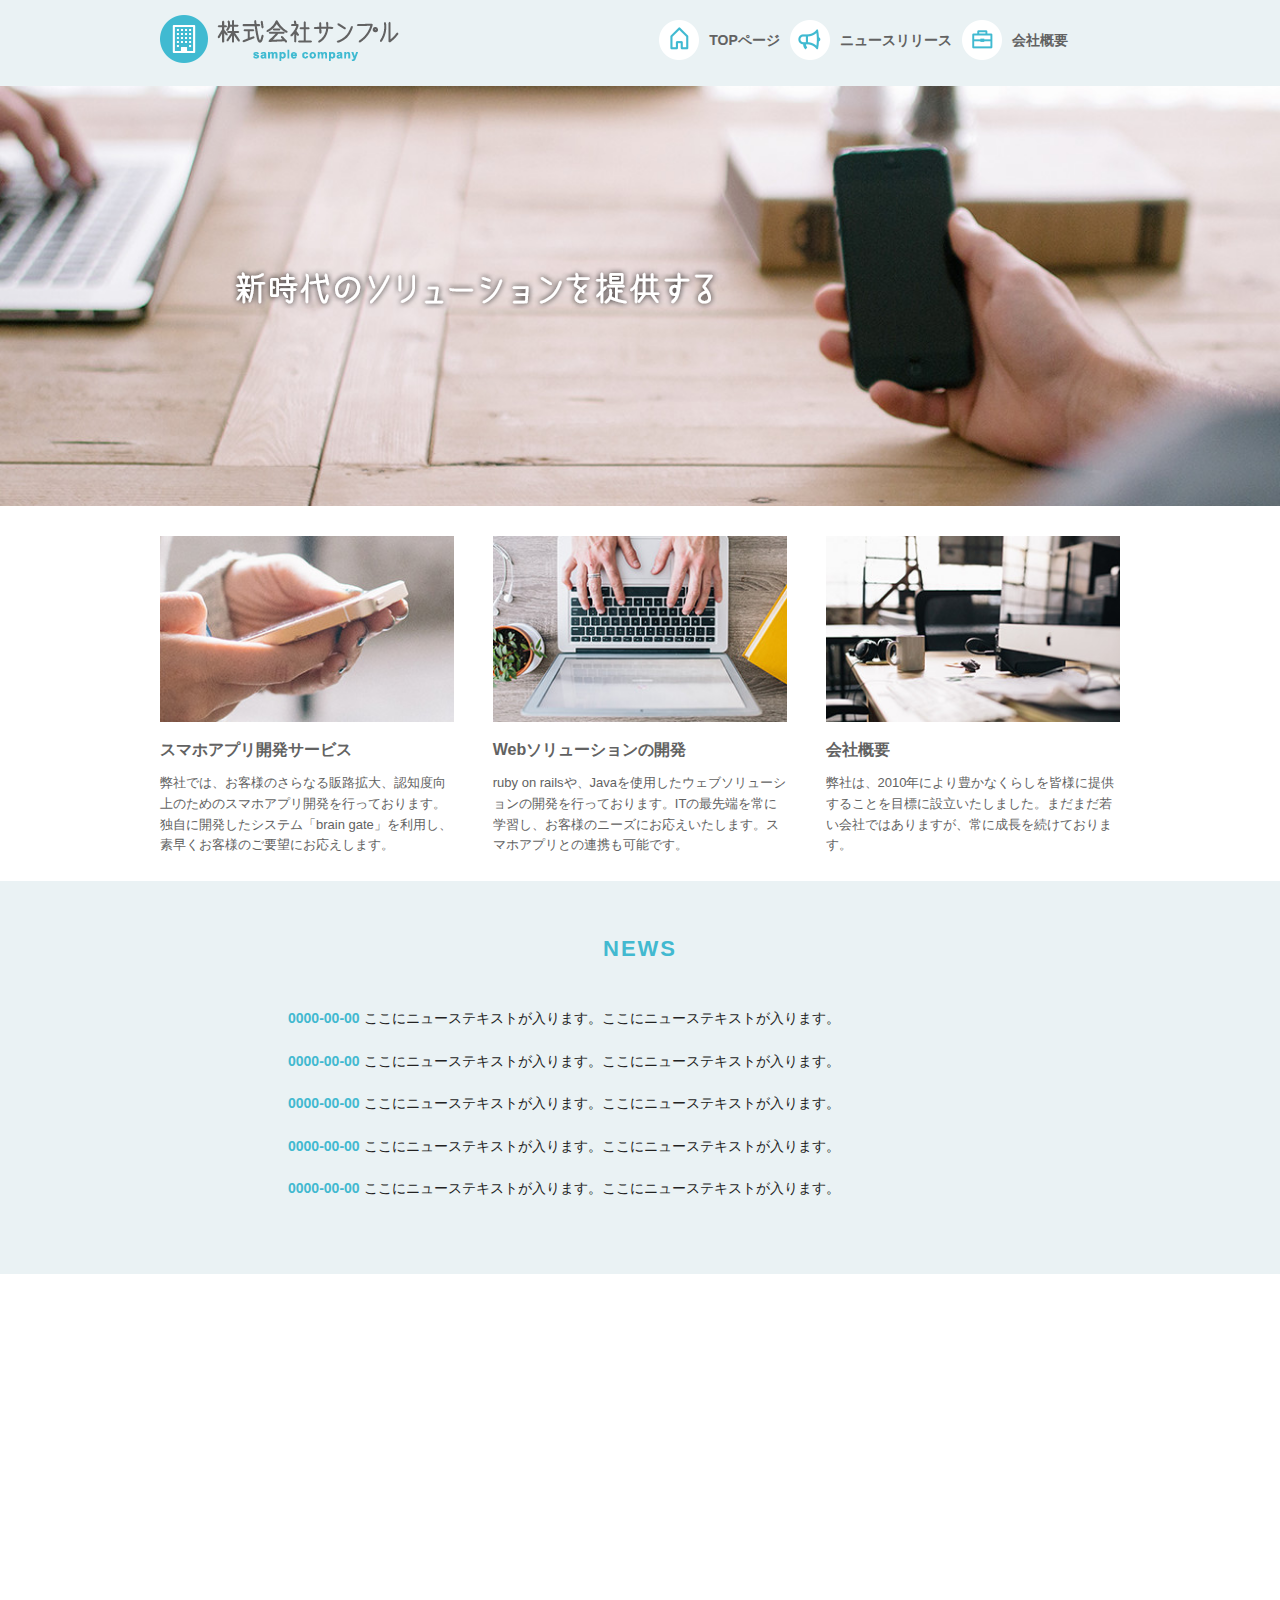
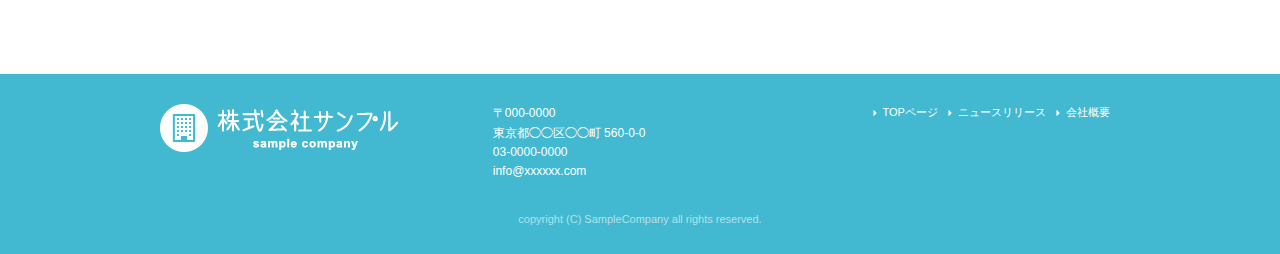
<file: index.html>
<!DOCTYPE html>
<html lang="ja">

<head>

  <!-- Basic Page Needs
  –––––––––––––––––––––––––––––––––––––––––––––––––– -->
  <meta charset="utf-8">
  <title>株式会社サンプル</title>
  <meta name="description" content="">
  <meta name="author" content="">

  <!-- Mobile Specific Metas
  –––––––––––––––––––––––––––––––––––––––––––––––––– -->
  <meta name="viewport" content="width=device-width, initial-scale=1">


  <!-- CSS
  –––––––––––––––––––––––––––––––––––––––––––––––––– -->
  <link rel="stylesheet" href="css/normalize.css">
  <link rel="stylesheet" href="css/skeleton.css">
  <link rel="stylesheet" href="css/sample.css">

  <!-- Favicon
  –––––––––––––––––––––––––––––––––––––––––––––––––– -->
  <link rel="icon" type="image/png" href="images/favicon.png">

</head>

<body>
  <header>
    <div id="header_in" class="container">
      <div class="row">
        <div class="six columns logo">

          <h1><a href="index.html"><img class="u-max-full-width" src="images/top/logo.png" alt="株式会社サンプル" srcset="images/top/logo@2x.png 2x" /></a></h1>

        </div>
        <div class="six columns navi">

          <div class="sp_navi">
            <img id="sp_navi_btn" class="u-max-full-width" src="images/top/sp_navi.png" alt="sp_navi" srcset="images/top/sp_navi@2x.png 2x" />

            <ul class="sp_navi_li">
              <li><a href="index.html">TOPページ</a></li>
              <li><a href="news.html">ニュースリリース</a></li>
              <li><a href="company.html">会社概要</a></li>
            </ul>
          </div>
          <!-- sp_navi -->

          <div class="pc_navi">

            <ul class="pc_navi_li">
              <li class="navi_toppage"><a href="index.html">TOPページ</a></li>
              <li class="navi_news"><a href="news.html">ニュースリリース</a></li>
              <li class="navi_company"><a href="company.html">会社概要</a></li>
            </ul>

          </div>
          <!-- pc_navi -->

        </div>
      </div>
      <!-- row -->
    </div>
    <!-- header_in -->
  </header>

  <div id="cover_area">
    <div class="container">
      <div class="twelve columns">
        <img class="u-max-full-width" src="images/top/cover_read.png" alt="新時代のソリューションを提供する" srcset="images/top/cover_read@2x.png 2x" />
      </div>
    </div>
  </div>
  <!-- #cover -->

  <div id="service_area">

    <div class="container">
      <div class="row">

        <div class="four columns">

          <img class="u-max-full-width" src="images/top/service_01.jpg" alt="スマホアプリ開発サービス" srcset="images/top/service_01@2x.jpg 2x" />

          <div class="service_title">スマホアプリ開発サービス</div>
          <p>弊社では、お客様のさらなる販路拡大、認知度向上のためのスマホアプリ開発を行っております。独自に開発したシステム「brain gate」を利用し、素早くお客様のご要望にお応えします。</p>

        </div>
        <!-- column -->
        <div class="four columns">

          <img class="u-max-full-width" src="images/top/service_02.jpg" alt="Webソリューションの開発" srcset="images/top/service_02@2x.jpg 2x" />

          <div class="service_title">Webソリューションの開発</div>
          <p>ruby on railsや、Javaを使用したウェブソリューションの開発を行っております。ITの最先端を常に学習し、お客様のニーズにお応えいたします。スマホアプリとの連携も可能です。</p>

        </div>
        <!-- column -->
        <div class="four columns">

          <img class="u-max-full-width" src="images/top/service_03.jpg" alt="会社概要" srcset="images/top/service_03@2x.jpg 2x" />

          <div class="service_title">会社概要</div>
          <p>弊社は、2010年により豊かなくらしを皆様に提供することを目標に設立いたしました。まだまだ若い会社ではありますが、常に成長を続けております。</p>

        </div>
        <!-- column -->

      </div>
    </div>

  </div>
  <!-- #service_area -->

  <div id="news_area">

    <div class="container">
      <div class="row">

        <div class="twelve columns">

          <div class="news_title">NEWS</div>

          <ul class="news_lists">
            <li><span>0000-00-00</span> ここにニューステキストが入ります。ここにニューステキストが入ります。</li>
            <li><span>0000-00-00</span> ここにニューステキストが入ります。ここにニューステキストが入ります。</li>
            <li><span>0000-00-00</span> ここにニューステキストが入ります。ここにニューステキストが入ります。</li>
            <li><span>0000-00-00</span> ここにニューステキストが入ります。ここにニューステキストが入ります。</li>
            <li><span>0000-00-00</span> ここにニューステキストが入ります。ここにニューステキストが入ります。</li>
          </ul>

        </div>

      </div>
    </div>

  </div>
  <!-- #news_area -->

  <div id="googlemap_area">

    <script src="//maps.google.com/maps/api/js?sensor=true"></script>
    <script type="text/javascript">
      function googleMap() {
        var latlng = new google.maps.LatLng(35.6694293, 139.7189323); /* 座標 */
        var myOptions = {
          zoom: 16,
          /*拡大比率*/
          center: latlng,
          scrollwheel: false,
          disableDoubleClickZoom: true,
          draggable: false,
          mapTypeControlOptions: { mapTypeIds: ['style', google.maps.MapTypeId.ROADMAP] }
        };
        var map = new google.maps.Map(document.getElementById('map1'), myOptions);
        /*アイコン設定*/
        var icon = new google.maps.MarkerImage('images/top/pin.png', /*画像url*/
          new google.maps.Size(48, 56), /*アイコンサイズ*/
          new google.maps.Point(0, 0) /*アイコン位置*/
        );
        var markerOptions = {
          position: latlng,
          map: map,
          icon: icon,
          title: '株式会社サンプル',
          /*タイトル*/
          animation: google.maps.Animation.DROP /*アニメーション*/
        };
        var marker = new google.maps.Marker(markerOptions);
        /*取得スタイルの貼り付け*/
        var styleOptions = [{
          "stylers": [
            { "hue": '#eaf2f4' }
          ]
        }];
        var styledMapOptions = { name: '株式会社サンプル' } /*地図右上のタイトル*/
        var sampleType = new google.maps.StyledMapType(styleOptions, styledMapOptions);
        map.mapTypes.set('style', sampleType);
        map.setMapTypeId('style');
      };
      google.maps.event.addDomListener(window, 'load', function() {
        googleMap();
      });
    </script>
    <div id="map1" style="width:100%; height:400px; margin:0 auto;"></div>

  </div>
  <!-- #googlemap_area -->

  <footer>
    <div class="container">
      <div class="row">
        <div class="four columns sp">
          <img class="u-max-full-width" src="images/top/footer_logo.png" alt="株式会社サンプル" srcset="images/top/footer_logo@2x.png 2x" />
        </div>
        <!-- columns -->
        <div class="four columns foot_address sp">
          〒000-0000<br /> 東京都◯◯区◯◯町 560-0-0<br /> 03-0000-0000
          <br /> info@xxxxxx.com
        </div>
        <!-- columns -->
        <div class="four columns">
          <ul class="foot_navi">
            <li><a href="">TOPページ</a></li>
            <li><a href="">ニュースリリース</a></li>
            <li><a href="">会社概要</a></li>
          </ul>
        </div>
        <!-- columns -->
      </div>
      <!-- row -->

      <div class="row">
        <div class="twelve columns sp">
          <p class="copy">copyright (C) SampleCompany all rights reserved.</p>
        </div>
        <!-- columns -->
      </div>
      <!-- row -->
    </div>
  </footer>
  <!-- //footer -->

  <script type="text/javascript" src="//ajax.googleapis.com/ajax/libs/jquery/1.10.2/jquery.min.js"></script>
  
  <script>
  $(function(){
    $(document).ready(function(){

      $("#sp_navi_btn").click(function () {
        $(this).next().slideToggle();
      });

    });
  });
</script>
</body>

</html>
</file>
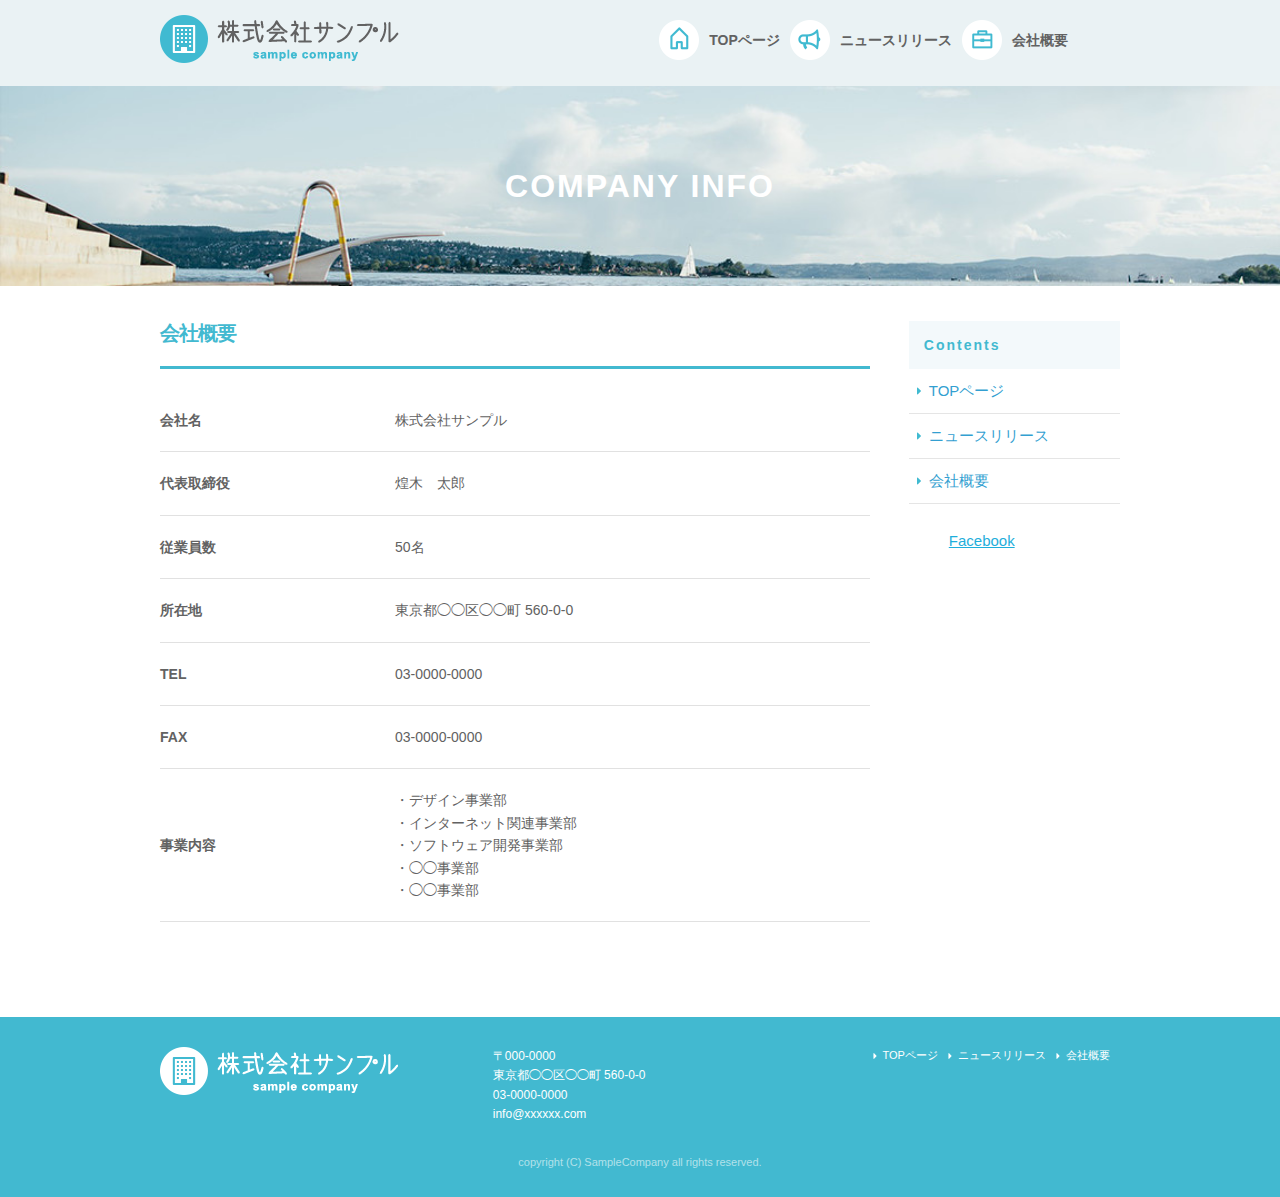
<file: company.html>
<!DOCTYPE html>
<html lang="ja">

<head>

  <!-- Basic Page Needs
  –––––––––––––––––––––––––––––––––––––––––––––––––– -->
  <meta charset="utf-8">
  <title>株式会社サンプル</title>
  <meta name="description" content="">
  <meta name="author" content="">

  <!-- Mobile Specific Metas
  –––––––––––––––––––––––––––––––––––––––––––––––––– -->
  <meta name="viewport" content="width=device-width, initial-scale=1">


  <!-- CSS
  –––––––––––––––––––––––––––––––––––––––––––––––––– -->
  <link rel="stylesheet" href="css/normalize.css">
  <link rel="stylesheet" href="css/skeleton.css">
  <link rel="stylesheet" href="css/sample.css">

  <!-- Favicon
  –––––––––––––––––––––––––––––––––––––––––––––––––– -->
  <link rel="icon" type="image/png" href="images/favicon.png">
</head>

<body>
  <div id="fb-root"></div>
  <script>
    (function(d, s, id) {
      var js, fjs = d.getElementsByTagName(s)[0];
      if (d.getElementById(id)) return;
      js = d.createElement(s);
      js.id = id;
      js.src = 'https://connect.facebook.net/ja_JP/sdk.js#xfbml=1&version=v2.12';
      fjs.parentNode.insertBefore(js, fjs);
    }(document, 'script', 'facebook-jssdk'));
  </script>

  <header>
    <div id="header_in" class="container">
      <div class="row">
        <div class="six columns logo">

          <h1><a href="index.html"><img class="u-max-full-width" src="images/top/logo.png" alt="株式会社サンプル" srcset="images/top/logo@2x.png 2x" /></a></h1>

        </div>
        <div class="six columns navi">

          <div class="sp_navi">
            <img id="sp_navi_btn" class="u-max-full-width" src="images/top/sp_navi.png" alt="sp_navi" srcset="images/top/sp_navi@2x.png 2x" />

            <ul class="sp_navi_li">
              <li><a href="index.html">TOPページ</a></li>
              <li><a href="news.html">ニュースリリース</a></li>
              <li><a href="company.html">会社概要</a></li>
            </ul>
          </div>
          <!-- sp_navi -->

          <div class="pc_navi">

            <ul class="pc_navi_li">
              <li class="navi_toppage"><a href="index.html">TOPページ</a></li>
              <li class="navi_news"><a href="news.html">ニュースリリース</a></li>
              <li class="navi_company"><a href="company.html">会社概要</a></li>
            </ul>

          </div>
          <!-- pc_navi -->

        </div>
      </div>
      <!-- row -->
    </div>
    <!-- header_in -->
  </header>

  <div id="sub_cover">
    <div class="container">
      <div class="row">
        <div class="twelve columns">
          <h2>COMPANY INFO</h2>
        </div>
      </div>
    </div>
  </div>
  <!-- #sub_cover -->

  <div id="contents">
    <div class="container">
      <div class="row">
        <div id="main" class="nine columns">
          <h2 class="company_title">会社概要</h2>

          <table class="u-full-width">
            <tbady>
              <tr>
                <th>会社名</th>
                <td>株式会社サンプル</td>
              </tr>
              <tr>
                <th>代表取締役</th>
                <td>煌木　太郎</td>
              </tr>
              <tr>
                <th>従業員数</th>
                <td>50名</td>
              </tr>
              <tr>
                <th>所在地</th>
                <td>東京都◯◯区◯◯町&nbsp;560-0-0</td>
              </tr>
              <tr>
                <th>TEL</th>
                <td>03-0000-0000</td>
              </tr>
              <tr>
                <th>FAX</th>
                <td>03-0000-0000</td>
              </tr>
              <tr>
                <th>事業内容</th>
                <td>・デザイン事業部<br />
                  ・インターネット関連事業部<br />
                  ・ソフトウェア開発事業部<br />
                  ・◯◯事業部<br />
                  ・◯◯事業部</td>
              </tr>
            </tbady>
          </table>
        </div>

        <div id="sidebar" class="three columns">

          <div class="pc_sidemenu">
            <h3>Contents</h3>

            <ul>
              <li><a href="index.html">TOPページ</a></li>
              <li><a href="news.html">ニュースリリース</a></li>
              <li><a href="company.html">会社概要</a></li>
            </ul>
          </div>

          <div class="fb-page" data-href="https://www.facebook.com/facebook" data-tabs="timeline" data-height="300" data-small-header="false" data-adapt-container-width="true" data-hide-cover="false" data-show-facepile="false">
            <blockquote cite="https://www.facebook.com/facebook" class="fb-xfbml-parse-ignore"><a href="https://www.facebook.com/facebook">Facebook</a></blockquote>
          </div>
        </div>

      </div>
    </div>
  </div>
  <!-- #contents -->

  <footer>
    <div class="container">
      <div class="row">
        <div class="four columns sp">
          <img class="u-max-full-width" src="images/top/footer_logo.png" alt="株式会社サンプル" srcset="images/top/footer_logo@2x.png 2x" />
        </div>
        <!-- columns -->
        <div class="four columns foot_address sp">
          〒000-0000<br /> 東京都◯◯区◯◯町 560-0-0<br /> 03-0000-0000
          <br /> info@xxxxxx.com
        </div>
        <!-- columns -->
        <div class="four columns">
          <ul class="foot_navi">
            <li><a href="">TOPページ</a></li>
            <li><a href="">ニュースリリース</a></li>
            <li><a href="">会社概要</a></li>
          </ul>
        </div>
        <!-- columns -->
      </div>
      <!-- row -->

      <div class="row">
        <div class="twelve columns sp">
          <p class="copy">copyright (C) SampleCompany all rights reserved.</p>
        </div>
        <!-- columns -->
      </div>
      <!-- row -->
    </div>
  </footer>
  <!-- //footer -->

  <script type="text/javascript" src="//ajax.googleapis.com/ajax/libs/jquery/1.10.2/jquery.min.js"></script>

  <script>
    $(function() {
      $(document).ready(function() {

        $("#sp_navi_btn").click(function() {
          $(this).next().slideToggle();
        });

      });
    });
  </script>
</body>

</html>
</file>
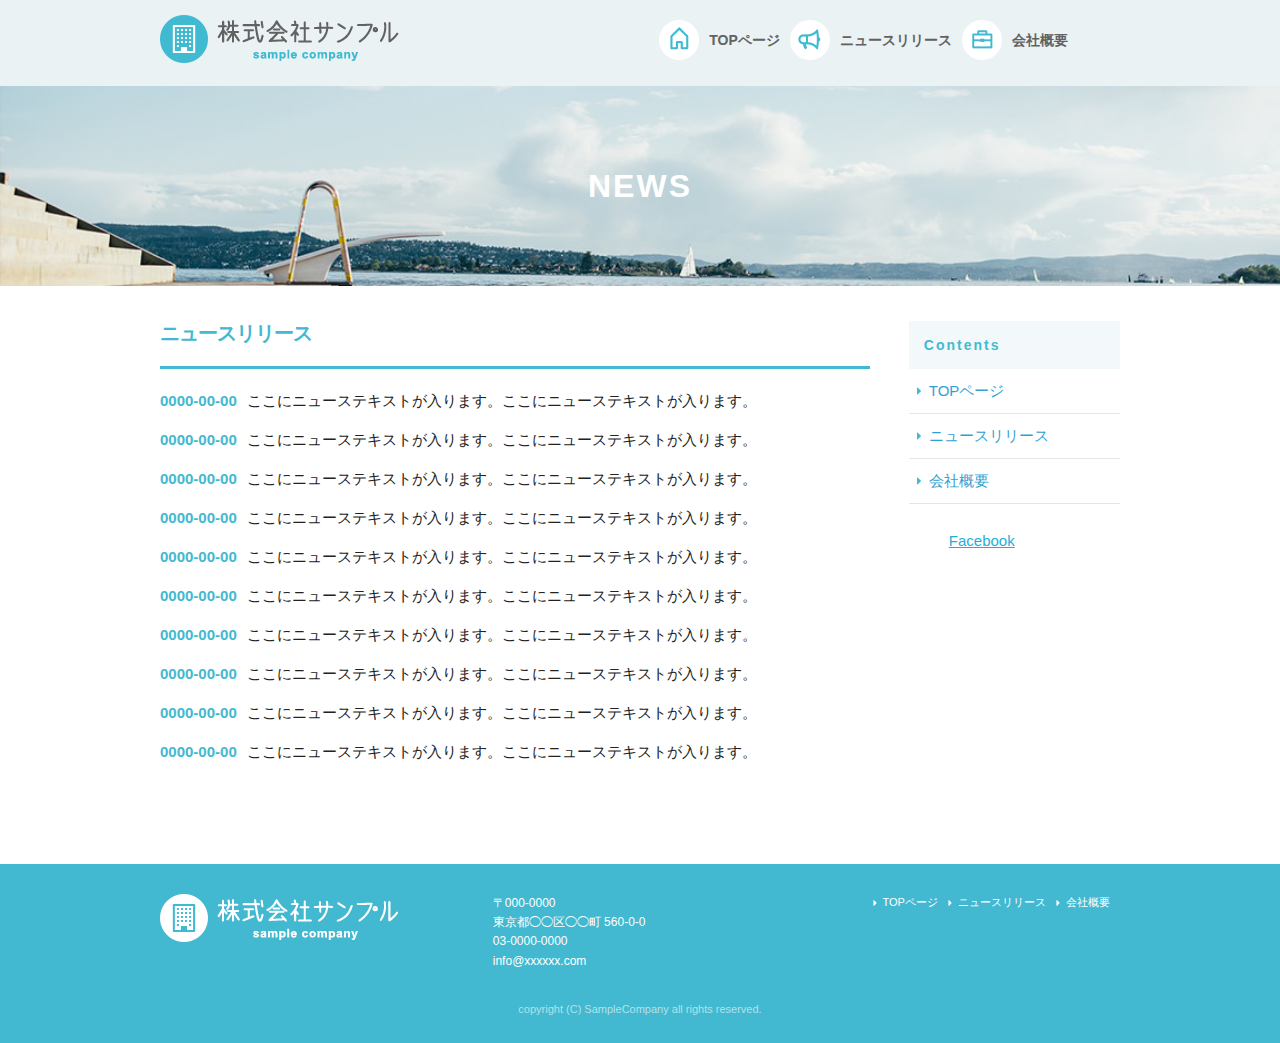
<file: news.html>
<!DOCTYPE html>
<html lang="ja">

<head>

    <!-- Basic Page Needs
  –––––––––––––––––––––––––––––––––––––––––––––––––– -->
    <meta charset="utf-8">
    <title>株式会社サンプル</title>
    <meta name="description" content="">
    <meta name="author" content="">

    <!-- Mobile Specific Metas
  –––––––––––––––––––––––––––––––––––––––––––––––––– -->
    <meta name="viewport" content="width=device-width, initial-scale=1">


    <!-- CSS
  –––––––––––––––––––––––––––––––––––––––––––––––––– -->
    <link rel="stylesheet" href="css/normalize.css">
    <link rel="stylesheet" href="css/skeleton.css">
    <link rel="stylesheet" href="css/sample.css">

    <!-- Favicon
  –––––––––––––––––––––––––––––––––––––––––––––––––– -->
    <link rel="icon" type="image/png" href="images/favicon.png">
</head>

<body>
    <div id="fb-root"></div>
    <script>
        (function(d, s, id) {
            var js, fjs = d.getElementsByTagName(s)[0];
            if (d.getElementById(id)) return;
            js = d.createElement(s);
            js.id = id;
            js.src = 'https://connect.facebook.net/ja_JP/sdk.js#xfbml=1&version=v2.12';
            fjs.parentNode.insertBefore(js, fjs);
        }(document, 'script', 'facebook-jssdk'));
    </script>

    <header>
        <div id="header_in" class="container">
            <div class="row">
                <div class="six columns logo">

                    <h1><a href="index.html"><img class="u-max-full-width" src="images/top/logo.png" alt="株式会社サンプル" srcset="images/top/logo@2x.png 2x" /></a></h1>

                </div>
                <div class="six columns navi">

                    <div class="sp_navi">
                        <img id="sp_navi_btn" class="u-max-full-width" src="images/top/sp_navi.png" alt="sp_navi" srcset="images/top/sp_navi@2x.png 2x" />

                        <ul class="sp_navi_li">
                            <li><a href="index.html">TOPページ</a></li>
                            <li><a href="news.html">ニュースリリース</a></li>
                            <li><a href="company.html">会社概要</a></li>
                        </ul>
                    </div>
                    <!-- sp_navi -->

                    <div class="pc_navi">

                        <ul class="pc_navi_li">
                            <li class="navi_toppage"><a href="index.html">TOPページ</a></li>
                            <li class="navi_news"><a href="news.html">ニュースリリース</a></li>
                            <li class="navi_company"><a href="company.html">会社概要</a></li>
                        </ul>

                    </div>
                    <!-- pc_navi -->

                </div>
            </div>
            <!-- row -->
        </div>
        <!-- header_in -->
    </header>

    <div id="sub_cover">
        <div class="container">
            <div class="row">
                <div class="twelve columns">
                    <h2>NEWS</h2>
                </div>
            </div>
        </div>
    </div>
    <!-- #sub_cover -->

    <div id="contents">
        <div class="container">
            <div class="row">
                <div id="main" class="nine columns">
                    <h2>ニュースリリース</h2>

                    <ul class="news_li">
                        <li><span>0000-00-00</span>ここにニューステキストが入ります。ここにニューステキストが入ります。</li>
                        <li><span>0000-00-00</span>ここにニューステキストが入ります。ここにニューステキストが入ります。</li>
                        <li><span>0000-00-00</span>ここにニューステキストが入ります。ここにニューステキストが入ります。</li>
                        <li><span>0000-00-00</span>ここにニューステキストが入ります。ここにニューステキストが入ります。</li>
                        <li><span>0000-00-00</span>ここにニューステキストが入ります。ここにニューステキストが入ります。</li>
                        <li><span>0000-00-00</span>ここにニューステキストが入ります。ここにニューステキストが入ります。</li>
                        <li><span>0000-00-00</span>ここにニューステキストが入ります。ここにニューステキストが入ります。</li>
                        <li><span>0000-00-00</span>ここにニューステキストが入ります。ここにニューステキストが入ります。</li>
                        <li><span>0000-00-00</span>ここにニューステキストが入ります。ここにニューステキストが入ります。</li>
                        <li><span>0000-00-00</span>ここにニューステキストが入ります。ここにニューステキストが入ります。</li>
                    </ul>
                </div>

                <div id="sidebar" class="three columns">

                    <div class="pc_sidemenu">
                        <h3>Contents</h3>

                        <ul>
                            <li><a href="index.html">TOPページ</a></li>
                            <li><a href="news.html">ニュースリリース</a></li>
                            <li><a href="company.html">会社概要</a></li>
                        </ul>
                    </div>

<div class="fb-page" data-href="https://www.facebook.com/facebook" data-tabs="timeline" data-height="300" data-small-header="false" data-adapt-container-width="true" data-hide-cover="false" data-show-facepile="false"><blockquote cite="https://www.facebook.com/facebook" class="fb-xfbml-parse-ignore"><a href="https://www.facebook.com/facebook">Facebook</a></blockquote></div>
                </div>

            </div>
        </div>
    </div>
    <!-- #contents -->

    <footer>
        <div class="container">
            <div class="row">
                <div class="four columns sp">
                    <img class="u-max-full-width" src="images/top/footer_logo.png" alt="株式会社サンプル" srcset="images/top/footer_logo@2x.png 2x" />
                </div>
                <!-- columns -->
                <div class="four columns foot_address sp">
                    〒000-0000<br /> 東京都◯◯区◯◯町 560-0-0<br /> 03-0000-0000
                    <br /> info@xxxxxx.com
                </div>
                <!-- columns -->
                <div class="four columns">
                    <ul class="foot_navi">
                        <li><a href="">TOPページ</a></li>
                        <li><a href="">ニュースリリース</a></li>
                        <li><a href="">会社概要</a></li>
                    </ul>
                </div>
                <!-- columns -->
            </div>
            <!-- row -->

            <div class="row">
                <div class="twelve columns sp">
                    <p class="copy">copyright (C) SampleCompany all rights reserved.</p>
                </div>
                <!-- columns -->
            </div>
            <!-- row -->
        </div>
    </footer>
    <!-- //footer -->

    <script type="text/javascript" src="//ajax.googleapis.com/ajax/libs/jquery/1.10.2/jquery.min.js"></script>

    <script>
        $(function() {
            $(document).ready(function() {

                $("#sp_navi_btn").click(function() {
                    $(this).next().slideToggle();
                });

            });
        });
    </script>
</body>

</html>
</file>
<file: css/skeleton.css>
/*
* Skeleton V2.0.4
* Copyright 2014, Dave Gamache
* www.getskeleton.com
* Free to use under the MIT license.
* http://www.opensource.org/licenses/mit-license.php
* 12/29/2014
*/


/* Table of contents
––––––––––––––––––––––––––––––––––––––––––––––––––
- Grid
- Base Styles
- Typography
- Links
- Buttons
- Forms
- Lists
- Code
- Tables
- Spacing
- Utilities
- Clearing
- Media Queries
*/


/* Grid
–––––––––––––––––––––––––––––––––––––––––––––––––– */
.container {
  position: relative;
  width: 100%;
  max-width: 960px;
  margin: 0 auto;
  padding: 0 20px;
  box-sizing: border-box; }
.column,
.columns {
  width: 100%;
  float: left;
  box-sizing: border-box; }

/* For devices larger than 400px */
@media (min-width: 400px) {
  .container {
    width: 85%;
    padding: 0; }
}

/* For devices larger than 550px */
@media (min-width: 550px) {
  .container {
    width: 80%; }
  .column,
  .columns {
    margin-left: 4%; }
  .column:first-child,
  .columns:first-child {
    margin-left: 0; }

  .one.column,
  .one.columns                    { width: 4.66666666667%; }
  .two.columns                    { width: 13.3333333333%; }
  .three.columns                  { width: 22%;            }
  .four.columns                   { width: 30.6666666667%; }
  .five.columns                   { width: 39.3333333333%; }
  .six.columns                    { width: 48%;            }
  .seven.columns                  { width: 56.6666666667%; }
  .eight.columns                  { width: 65.3333333333%; }
  .nine.columns                   { width: 74.0%;          }
  .ten.columns                    { width: 82.6666666667%; }
  .eleven.columns                 { width: 91.3333333333%; }
  .twelve.columns                 { width: 100%; margin-left: 0; }

  .one-third.column               { width: 30.6666666667%; }
  .two-thirds.column              { width: 65.3333333333%; }

  .one-half.column                { width: 48%; }

  /* Offsets */
  .offset-by-one.column,
  .offset-by-one.columns          { margin-left: 8.66666666667%; }
  .offset-by-two.column,
  .offset-by-two.columns          { margin-left: 17.3333333333%; }
  .offset-by-three.column,
  .offset-by-three.columns        { margin-left: 26%;            }
  .offset-by-four.column,
  .offset-by-four.columns         { margin-left: 34.6666666667%; }
  .offset-by-five.column,
  .offset-by-five.columns         { margin-left: 43.3333333333%; }
  .offset-by-six.column,
  .offset-by-six.columns          { margin-left: 52%;            }
  .offset-by-seven.column,
  .offset-by-seven.columns        { margin-left: 60.6666666667%; }
  .offset-by-eight.column,
  .offset-by-eight.columns        { margin-left: 69.3333333333%; }
  .offset-by-nine.column,
  .offset-by-nine.columns         { margin-left: 78.0%;          }
  .offset-by-ten.column,
  .offset-by-ten.columns          { margin-left: 86.6666666667%; }
  .offset-by-eleven.column,
  .offset-by-eleven.columns       { margin-left: 95.3333333333%; }

  .offset-by-one-third.column,
  .offset-by-one-third.columns    { margin-left: 34.6666666667%; }
  .offset-by-two-thirds.column,
  .offset-by-two-thirds.columns   { margin-left: 69.3333333333%; }

  .offset-by-one-half.column,
  .offset-by-one-half.columns     { margin-left: 52%; }

}


/* Base Styles
–––––––––––––––––––––––––––––––––––––––––––––––––– */
/* NOTE
html is set to 62.5% so that all the REM measurements throughout Skeleton
are based on 10px sizing. So basically 1.5rem = 15px :) */
html {
  font-size: 62.5%; }
body {
  font-size: 1.5em; /* currently ems cause chrome bug misinterpreting rems on body element */
  line-height: 1.6;
  font-weight: 400;
  font-family: "Raleway", "HelveticaNeue", "Helvetica Neue", Helvetica, Arial, sans-serif;
  color: #222; }


/* Typography
–––––––––––––––––––––––––––––––––––––––––––––––––– */
h1, h2, h3, h4, h5, h6 {
  margin-top: 0;
  margin-bottom: 2rem;
  font-weight: 300; }
h1 { font-size: 4.0rem; line-height: 1.2;  letter-spacing: -.1rem;}
h2 { font-size: 3.6rem; line-height: 1.25; letter-spacing: -.1rem; }
h3 { font-size: 3.0rem; line-height: 1.3;  letter-spacing: -.1rem; }
h4 { font-size: 2.4rem; line-height: 1.35; letter-spacing: -.08rem; }
h5 { font-size: 1.8rem; line-height: 1.5;  letter-spacing: -.05rem; }
h6 { font-size: 1.5rem; line-height: 1.6;  letter-spacing: 0; }

/* Larger than phablet */
@media (min-width: 550px) {
  h1 { font-size: 5.0rem; }
  h2 { font-size: 4.2rem; }
  h3 { font-size: 3.6rem; }
  h4 { font-size: 3.0rem; }
  h5 { font-size: 2.4rem; }
  h6 { font-size: 1.5rem; }
}

p {
  margin-top: 0; }


/* Links
–––––––––––––––––––––––––––––––––––––––––––––––––– */
a {
  color: #1EAEDB; }
a:hover {
  color: #0FA0CE; }


/* Buttons
–––––––––––––––––––––––––––––––––––––––––––––––––– */
.button,
button,
input[type="submit"],
input[type="reset"],
input[type="button"] {
  display: inline-block;
  height: 38px;
  padding: 0 30px;
  color: #555;
  text-align: center;
  font-size: 11px;
  font-weight: 600;
  line-height: 38px;
  letter-spacing: .1rem;
  text-transform: uppercase;
  text-decoration: none;
  white-space: nowrap;
  background-color: transparent;
  border-radius: 4px;
  border: 1px solid #bbb;
  cursor: pointer;
  box-sizing: border-box; }
.button:hover,
button:hover,
input[type="submit"]:hover,
input[type="reset"]:hover,
input[type="button"]:hover,
.button:focus,
button:focus,
input[type="submit"]:focus,
input[type="reset"]:focus,
input[type="button"]:focus {
  color: #333;
  border-color: #888;
  outline: 0; }
.button.button-primary,
button.button-primary,
input[type="submit"].button-primary,
input[type="reset"].button-primary,
input[type="button"].button-primary {
  color: #FFF;
  background-color: #33C3F0;
  border-color: #33C3F0; }
.button.button-primary:hover,
button.button-primary:hover,
input[type="submit"].button-primary:hover,
input[type="reset"].button-primary:hover,
input[type="button"].button-primary:hover,
.button.button-primary:focus,
button.button-primary:focus,
input[type="submit"].button-primary:focus,
input[type="reset"].button-primary:focus,
input[type="button"].button-primary:focus {
  color: #FFF;
  background-color: #1EAEDB;
  border-color: #1EAEDB; }


/* Forms
–––––––––––––––––––––––––––––––––––––––––––––––––– */
input[type="email"],
input[type="number"],
input[type="search"],
input[type="text"],
input[type="tel"],
input[type="url"],
input[type="password"],
textarea,
select {
  height: 38px;
  padding: 6px 10px; /* The 6px vertically centers text on FF, ignored by Webkit */
  background-color: #fff;
  border: 1px solid #D1D1D1;
  border-radius: 4px;
  box-shadow: none;
  box-sizing: border-box; }
/* Removes awkward default styles on some inputs for iOS */
input[type="email"],
input[type="number"],
input[type="search"],
input[type="text"],
input[type="tel"],
input[type="url"],
input[type="password"],
textarea {
  -webkit-appearance: none;
     -moz-appearance: none;
          appearance: none; }
textarea {
  min-height: 65px;
  padding-top: 6px;
  padding-bottom: 6px; }
input[type="email"]:focus,
input[type="number"]:focus,
input[type="search"]:focus,
input[type="text"]:focus,
input[type="tel"]:focus,
input[type="url"]:focus,
input[type="password"]:focus,
textarea:focus,
select:focus {
  border: 1px solid #33C3F0;
  outline: 0; }
label,
legend {
  display: block;
  margin-bottom: .5rem;
  font-weight: 600; }
fieldset {
  padding: 0;
  border-width: 0; }
input[type="checkbox"],
input[type="radio"] {
  display: inline; }
label > .label-body {
  display: inline-block;
  margin-left: .5rem;
  font-weight: normal; }


/* Lists
–––––––––––––––––––––––––––––––––––––––––––––––––– */
ul {
  list-style: circle inside; }
ol {
  list-style: decimal inside; }
ol, ul {
  padding-left: 0;
  margin-top: 0; }
ul ul,
ul ol,
ol ol,
ol ul {
  margin: 1.5rem 0 1.5rem 3rem;
  font-size: 90%; }
li {
  margin-bottom: 1rem; }


/* Code
–––––––––––––––––––––––––––––––––––––––––––––––––– */
code {
  padding: .2rem .5rem;
  margin: 0 .2rem;
  font-size: 90%;
  white-space: nowrap;
  background: #F1F1F1;
  border: 1px solid #E1E1E1;
  border-radius: 4px; }
pre > code {
  display: block;
  padding: 1rem 1.5rem;
  white-space: pre; }


/* Tables
–––––––––––––––––––––––––––––––––––––––––––––––––– */
th,
td {
  padding: 12px 15px;
  text-align: left;
  border-bottom: 1px solid #E1E1E1; }
th:first-child,
td:first-child {
  padding-left: 0; }
th:last-child,
td:last-child {
  padding-right: 0; }


/* Spacing
–––––––––––––––––––––––––––––––––––––––––––––––––– */
button,
.button {
  margin-bottom: 1rem; }
input,
textarea,
select,
fieldset {
  margin-bottom: 1.5rem; }
pre,
blockquote,
dl,
figure,
table,
p,
ul,
ol,
form {
  margin-bottom: 2.5rem; }


/* Utilities
–––––––––––––––––––––––––––––––––––––––––––––––––– */
.u-full-width {
  width: 100%;
  box-sizing: border-box; }
.u-max-full-width {
  max-width: 100%;
  box-sizing: border-box; }
.u-pull-right {
  float: right; }
.u-pull-left {
  float: left; }


/* Misc
–––––––––––––––––––––––––––––––––––––––––––––––––– */
hr {
  margin-top: 3rem;
  margin-bottom: 3.5rem;
  border-width: 0;
  border-top: 1px solid #E1E1E1; }


/* Clearing
–––––––––––––––––––––––––––––––––––––––––––––––––– */

/* Self Clearing Goodness */
.container:after,
.row:after,
.u-cf {
  content: "";
  display: table;
  clear: both; }


/* Media Queries
–––––––––––––––––––––––––––––––––––––––––––––––––– */
/*
Note: The best way to structure the use of media queries is to create the queries
near the relevant code. For example, if you wanted to change the styles for buttons
on small devices, paste the mobile query code up in the buttons section and style it
there.
*/


/* Larger than mobile */
@media (min-width: 400px) {}

/* Larger than phablet (also point when grid becomes active) */
@media (min-width: 550px) {}

/* Larger than tablet */
@media (min-width: 750px) {}

/* Larger than desktop */
@media (min-width: 1000px) {}

/* Larger than Desktop HD */
@media (min-width: 1200px) {}
</file>
<file: css/sample.css>
html {
  font-size: 62.5%; }

p {
  font-size: 16px;
  font-size: 1.6rem; }

header {
  background: #eaf2f4; }
  header #header_in {
    padding-top: 10px;
    padding-bottom: 4px; }
  @media (max-width: 550px) {
    header .logo {
      width: 190px; }
    header .navi {
      width: 40px;
      float: right; } }
  header .sp_navi_li {
    width: 180px;
    position: absolute;
    top: 50px;
    right: 2%;
    border: 1px solid #eee;
    background: white;
    margin: 0;
    padding: 0;
    display: none;
    z-index: 100; }
  @media (min-width: 550px) {
    header .sp_navi {
      display: none; }
    header #header_in {
      padding: 15px 0 10px 0; }
    header .pc_navi_li {
      margin: 0;
      padding: 0; }
      header .pc_navi_li li {
        list-style: none;
        margin: 5px 0 0 0;
        padding: 0; }
        header .pc_navi_li li a {
          color: #626262;
          text-decoration: none;
          font-weight: bold;
          font-size: 14px;
          font-size: 1.4rem;
          float: left;
          padding-right: 10px; }
        header .pc_navi_li li a:hover {
          color: #42b9d0; }
      header .pc_navi_li li.navi_toppage a {
        background-repeat: no-repeat;
        display: inline-block;
        line-height: 40px;
        padding-left: 50px;
        background-image: url("../images/top/navi_top.png");
        background-size: 40px 40px; } }
    @media screen and (min-width: 550px) and (-webkit-min-device-pixel-ratio: 2), (min-width: 550px) and (min-resolution: 2dppx) {
      header .pc_navi_li li.navi_toppage a {
        background-image: url("../images/top/navi_top@2x.png"); } }
  @media (min-width: 550px) {
      header .pc_navi_li li.navi_news a {
        background-repeat: no-repeat;
        display: inline-block;
        line-height: 40px;
        padding-left: 50px;
        background-image: url("../images/top/navi_news.png");
        background-size: 40px 40px; } }
    @media screen and (min-width: 550px) and (-webkit-min-device-pixel-ratio: 2), (min-width: 550px) and (min-resolution: 2dppx) {
      header .pc_navi_li li.navi_news a {
        background-image: url("../images/top/navi_news@2x.png"); } }
  @media (min-width: 550px) {
      header .pc_navi_li li.navi_company a {
        background-repeat: no-repeat;
        display: inline-block;
        line-height: 40px;
        padding-left: 50px;
        background-image: url("../images/top/navi_company.png");
        background-size: 40px 40px; } }
    @media screen and (min-width: 550px) and (-webkit-min-device-pixel-ratio: 2), (min-width: 550px) and (min-resolution: 2dppx) {
      header .pc_navi_li li.navi_company a {
        background-image: url("../images/top/navi_company@2x.png"); } }

  @media (max-width: 550px) {
    header .pc_navi {
      display: none; } }

#cover_area {
  text-align: center;
  padding: 80px 0;
  background-image: url("../images/top/cover.jpg");
  background-size: cover; }
  @media screen and (-webkit-min-device-pixel-ratio: 2), (min-resolution: 2dppx) {
    #cover_area {
      background-image: url("../images/top/cover@2x.jpg"); } }
  @media (min-width: 551px) {
    #cover_area {
      text-align: left;
      height: 420px;
      padding: 0; }
      #cover_area img {
        margin-top: 180px;
        margin-left: 70px; } }

#service_area {
  padding-top: 20px; }
  @media (min-width: 551px) {
    #service_area {
      padding-top: 30px; } }
  #service_area .columns {
    color: #626262; }
    #service_area .columns .service_title {
      font-size: 18px;
      font-size: 1.8rem;
      font-weight: bold;
      margin-top: 8px; }
    #service_area .columns p {
      font-size: 15px;
      font-size: 1.5rem;
      margin-top: 10px; }
    @media (min-width: 551px) {
      #service_area .columns .service_title {
        font-size: 16px;
        font-size: 1.6rem; }
      #service_area .columns p {
        font-size: 13px;
        font-size: 1.3rem; } }

#news_area {
  background-color: #eaf2f4; }
  @media (min-width: 551px) {
    #news_area .container {
      padding: 0px 10% 50px 10%; } }
  #news_area .news_title {
    text-align: center;
    font-size: 26px;
    font-size: 2.6rem;
    color: #42b9d0;
    padding: 15px 0 10px 0;
    font-weight: bold;
    letter-spacing: 0.2rem; }
  #news_area .news_lists li {
    list-style: none;
    font-size: 15px;
    font-size: 1.5rem; }
    #news_area .news_lists li span {
      color: #42b9d0;
      font-weight: bold;
      display: block;
      margin-bottom: 3px; }
  @media (min-width: 551px) {
    #news_area .news_title {
      font-size: 22px;
      font-size: 2.2rem;
      padding: 50px 0 41px 0; }
    #news_area .news_lists li {
      font-size: 14px;
      font-size: 1.4rem;
      margin-bottom: 20px; }
      #news_area .news_lists li span {
        display: inline;
        margin-bottom: 0px; } }

footer {
  background-color: #42b9d0;
  color: #fff;
  padding-top: 20px; }
  @media (max-width: 550px) {
    footer .container {
      margin: 0;
      padding: 0; }
    footer .sp {
      padding: 0 6%;
      margin: 0 auto; }
    footer .foot_navi {
      margin-top: 20px; }
      footer .foot_navi li {
        list-style: none;
        margin-bottom: 1px; }
        footer .foot_navi li a {
          color: #42b9d0;
          background-color: #eaf2f4;
          display: block;
          text-align: center;
          font-weight: bold;
          text-decoration: none;
          font-size: 16px;
          font-size: 1.6rem;
          padding: 16px 0; } }
  footer .foot_address {
    font-size: 16px;
    font-size: 1.6rem;
    padding-top: 10px; }
  footer .copy {
    text-align: center;
    font-size: 11px;
    font-size: 1.1rem;
    color: #b2e1ea; }
  @media (min-width: 551px) {
    footer {
      padding-top: 30px; }
      footer .foot_address {
        padding: 0px;
        font-size: 12px;
        font-size: 1.2rem; }
      footer .foot_navi {
        float: right; }
        footer .foot_navi li {
          list-style: none;
          background-repeat: no-repeat;
          background-position: left center;
          display: inline-block;
          float: left;
          margin-right: 10px;
          font-size: 11px;
          font-size: 1.1rem;
          background-image: url("../images/top/foot_arroehead.png");
          background-size: 4px 6px; } }
      @media screen and (min-width: 551px) and (-webkit-min-device-pixel-ratio: 2), (min-width: 551px) and (min-resolution: 2dppx) {
        footer .foot_navi li {
          background-image: url("../images/top/foot_arroehead@2x.png"); } }
  @media (min-width: 551px) {
        footer .foot_navi a {
          color: white;
          padding-left: 10px;
          text-decoration: none; }
        footer .foot_navi a:hover {
          color: #eaf2f4; }
      footer .copy {
        margin-top: 30px; } }

h1 {
  margin: 0;
  padding: 0; }

#sub_cover {
  background-image: url("../images/news/sub_cover.jpg");
  background-size: cover;
  padding: 40px 0; }
  @media screen and (-webkit-min-device-pixel-ratio: 2), (min-resolution: 2dppx) {
    #sub_cover {
      background-image: url("../images/news/sub_cover@2x.jpg"); } }
  @media (min-width: 550px) {
    #sub_cover {
      padding: 80px 0; } }

#sub_cover h2 {
  text-align: center;
  color: white;
  font-size: 1.6rem;
  font-weight: bold;
  margin: 0;
  letter-spacing: 0.2rem; }
  @media (min-width: 550px) {
    #sub_cover h2 {
      font-size: 3.2rem; } }

#contents {
  padding-top: 20px; }
  @media (min-width: 550px) {
    #contents {
      padding-top: 35px;
      padding-bottom: 70px; } }
  @media (min-width: 550px) {
    #contents #container {
      padding-right: 20px; } }
  #contents #main h2 {
    color: #42b9d0;
    border-bottom: 3px solid #42b9d0;
    font-size: 1.5rem;
    font-weight: bold;
    padding-bottom: 15px; }
    @media (min-width: 550px) {
      #contents #main h2 {
        font-size: 2rem;
        padding-bottom: 20px; } }
  #contents #main h2.company_title {
    margin-top: 0px; }
  #contents #main .news_li {
    font-size: 1.5rem; }
    #contents #main .news_li li {
      list-style: none; }
      @media (min-width: 550px) {
        #contents #main .news_li li {
          padding-bottom: 5px; } }
      #contents #main .news_li li span {
        color: #42b9d0;
        display: block;
        font-weight: bold;
        margin-bottom: 3px; }
        @media (min-width: 550px) {
          #contents #main .news_li li span {
            display: inline-block;
            margin-bottom: 0;
            padding-right: 10px; } }
  #contents #main td, #contents #main th {
    padding: 20px 0;
    color: #626262;
    font-size: 1.4rem; }
  #contents #main th {
    padding-right: 20px; }
  #contents #sidebar {
    padding-bottom: 20px; }
    @media (max-width: 550px) {
      #contents #sidebar .pc_sidemenu {
        display: none; } }
    #contents #sidebar .pc_sidemenu h3 {
      color: #42b9d0;
      font-size: 1.4rem;
      letter-spacing: 0.2rem;
      font-weight: bold;
      background-color: #f3f9fb;
      padding: 15px;
      margin-bottom: 0px; }
    #contents #sidebar .pc_sidemenu li {
      list-style: none;
      display: block;
      border-bottom: 1px solid #e5e5e5;
      background-repeat: no-repeat;
      background-position: 8px center;
      margin-bottom: 0px;
      padding: 10px 10px 10px 20px;
      background-image: url("../images/news/side_arrow.png");
      background-size: 4px 8px; }
      @media screen and (-webkit-min-device-pixel-ratio: 2), (min-resolution: 2dppx) {
        #contents #sidebar .pc_sidemenu li {
          background-image: url("../images/news/side_arrow@2x.png"); } }
      #contents #sidebar .pc_sidemenu li a {
        color: #339fd1;
        text-decoration: none; }

/*# sourceMappingURL=sample.css.map */
</file>
